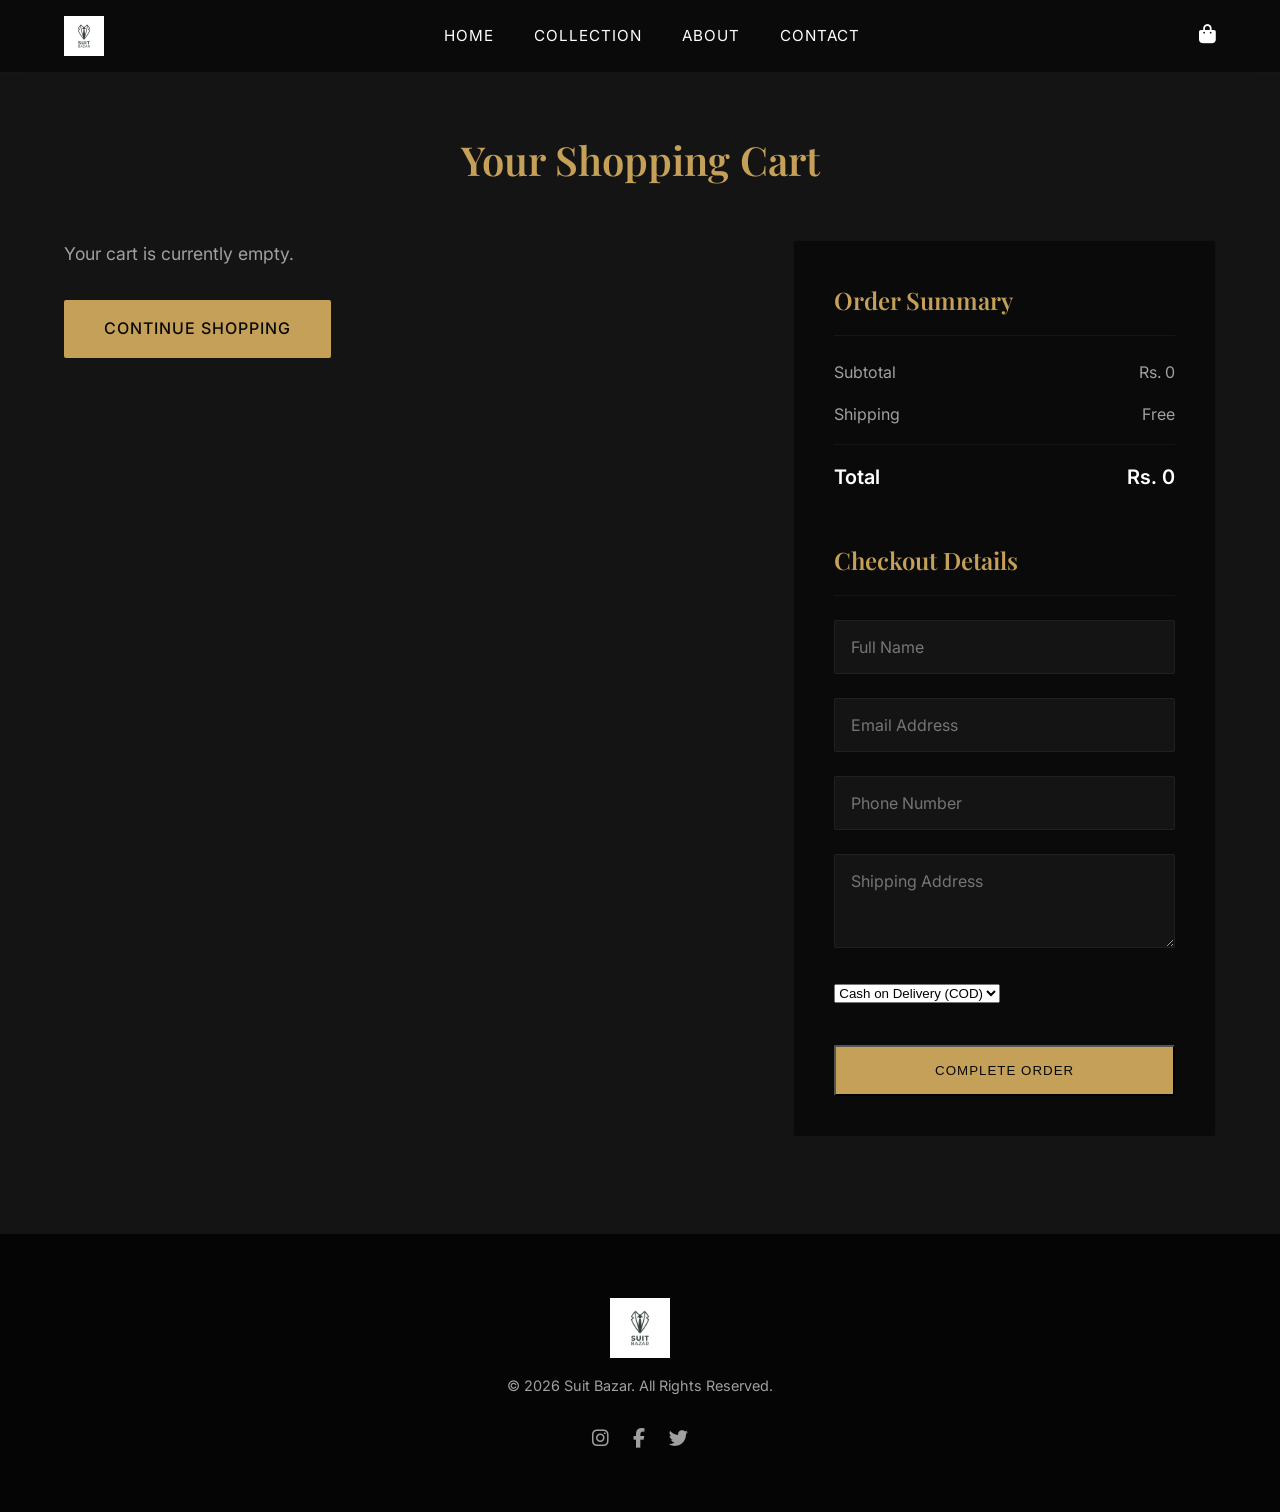
<file: cart.html>
<!DOCTYPE html>
<html lang="en">
<head>
    <meta charset="UTF-8">
    <meta name="viewport" content="width=device-width, initial-scale=1.0">
    <title>Shopping Cart | Suit Bazar</title>
    <link rel="stylesheet" href="style.css">
    <link href="https://fonts.googleapis.com/css2?family=Playfair+Display:ital,wght@0,400;0,600;0,700;1,400&family=Inter:wght@300;400;500;600&display=swap" rel="stylesheet">
    <link rel="stylesheet" href="https://cdnjs.cloudflare.com/ajax/libs/font-awesome/6.4.0/css/all.min.css">
</head>
<body>
    <nav class="navbar active-nav">
        <div class="logo"><img src="logo.png" alt="Suit Bazar"></div>
        <ul class="nav-links">
            <li><a href="index.html">Home</a></li>
            <li><a href="index.html#collection">Collection</a></li>
            <li><a href="about.html">About</a></li>
            <li><a href="contact.html">Contact</a></li>
        </ul>
        <div class="nav-icons">
            <div class="cart-icon" onclick="window.location.href='cart.html'">
                <i class="fas fa-shopping-bag"></i>
                <span class="cart-badge" id="cart-badge">0</span>
            </div>
            <div class="menu-icon">
                <i class="fas fa-bars"></i>
            </div>
        </div>
    </nav>

    <div id="toast-container"></div>

    <section class="cart-section">
        <div class="cart-container">
            <h2>Your Shopping Cart</h2>
            <div class="cart-layout">
                <div class="cart-items" id="cart-items-container">
                    <!-- Cart items injected by JS -->
                </div>
                
                <div class="cart-summary">
                    <h3>Order Summary</h3>
                    <div class="summary-line">
                        <span>Subtotal</span>
                        <span id="cart-subtotal">Rs. 0</span>
                    </div>
                    <div class="summary-line">
                        <span>Shipping</span>
                        <span>Free</span>
                    </div>
                    <div class="summary-line total">
                        <span>Total</span>
                        <span id="cart-total">Rs. 0</span>
                    </div>
                    
                    <h3 class="checkout-heading">Checkout Details</h3>
                    <form id="checkout-form" onsubmit="processCheckout(event)">
                        <div class="form-group">
                            <input type="text" id="chk-name" placeholder="Full Name" required>
                        </div>
                        <div class="form-group">
                            <input type="email" id="chk-email" placeholder="Email Address" required>
                        </div>
                        <div class="form-group">
                            <input type="tel" id="chk-phone" placeholder="Phone Number" required>
                        </div>
                        <div class="form-group">
                            <textarea id="chk-address" rows="3" placeholder="Shipping Address" required></textarea>
                        </div>
                        <div class="form-group">
                            <select id="chk-payment" required>
                                <option value="cod">Cash on Delivery (COD)</option>
                                <option value="card">Credit / Debit Card</option>
                            </select>
                        </div>
                        <button type="submit" class="btn checkout-btn">Complete Order</button>
                    </form>
                </div>
            </div>
        </div>
    </section>

    <footer>
        <div class="footer-content">
            <div class="footer-logo"><img src="logo.png" alt="Suit Bazar"></div>
            <p>&copy; 2026 Suit Bazar. All Rights Reserved.</p>
            <div class="socials">
                <i class="fab fa-instagram"></i>
                <i class="fab fa-facebook-f"></i>
                <i class="fab fa-twitter"></i>
            </div>
        </div>
    </footer>
    <script src="script.js"></script>
</body>
</html>
</file>
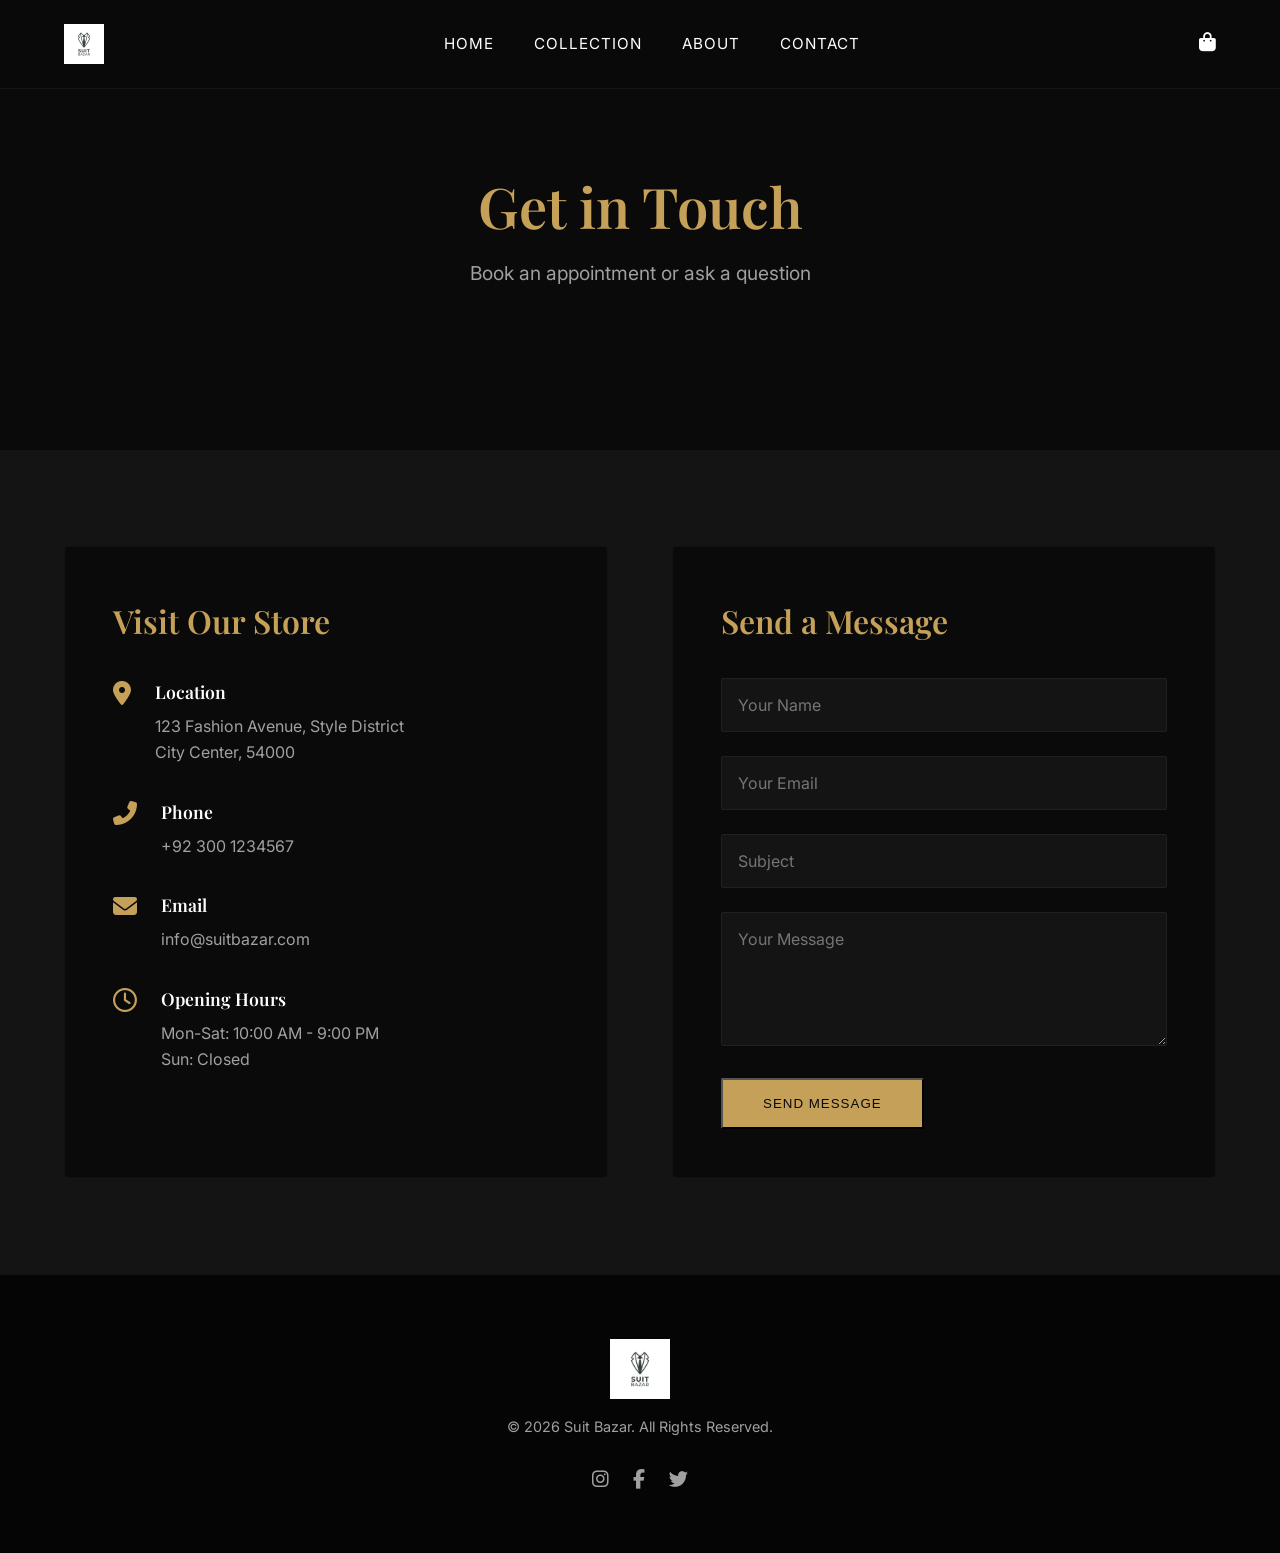
<file: contact.html>
<!DOCTYPE html>
<html lang="en">
<head>
    <meta charset="UTF-8">
    <meta name="viewport" content="width=device-width, initial-scale=1.0">
    <title>Contact Us | Suit Bazar</title>
    <link rel="stylesheet" href="style.css">
    <link href="https://fonts.googleapis.com/css2?family=Playfair+Display:ital,wght@0,400;0,600;0,700;1,400&family=Inter:wght@300;400;500;600&display=swap" rel="stylesheet">
    <link rel="stylesheet" href="https://cdnjs.cloudflare.com/ajax/libs/font-awesome/6.4.0/css/all.min.css">
</head>
<body>
    <nav class="navbar">
        <div class="logo"><img src="logo.png" alt="Suit Bazar"></div>
        <ul class="nav-links">
            <li><a href="index.html">Home</a></li>
            <li><a href="index.html#collection">Collection</a></li>
            <li><a href="about.html">About</a></li>
            <li><a href="contact.html" class="active">Contact</a></li>
        </ul>
        <div class="nav-icons">
            <div class="cart-icon" onclick="window.location.href='cart.html'">
                <i class="fas fa-shopping-bag"></i>
                <span class="cart-badge" id="cart-badge">0</span>
            </div>
            <div class="menu-icon">
                <i class="fas fa-bars"></i>
            </div>
        </div>
    </nav>

    <header class="page-header contact-bg">
        <div class="header-content">
            <h1>Get in Touch</h1>
            <p>Book an appointment or ask a question</p>
        </div>
    </header>

    <section class="contact-section">
        <div class="contact-container">
            <div class="contact-info">
                <h2>Visit Our Store</h2>
                <div class="info-item">
                    <i class="fas fa-map-marker-alt"></i>
                    <div>
                        <h3>Location</h3>
                        <p>123 Fashion Avenue, Style District<br>City Center, 54000</p>
                    </div>
                </div>
                <div class="info-item">
                    <i class="fas fa-phone-alt"></i>
                    <div>
                        <h3>Phone</h3>
                        <p>+92 300 1234567</p>
                    </div>
                </div>
                <div class="info-item">
                    <i class="fas fa-envelope"></i>
                    <div>
                        <h3>Email</h3>
                        <p>info@suitbazar.com</p>
                    </div>
                </div>
                <div class="info-item">
                    <i class="far fa-clock"></i>
                    <div>
                        <h3>Opening Hours</h3>
                        <p>Mon-Sat: 10:00 AM - 9:00 PM<br>Sun: Closed</p>
                    </div>
                </div>
            </div>
            <div class="contact-form">
                <h2>Send a Message</h2>
                <form action="#" method="POST">
                    <div class="form-group">
                        <input type="text" placeholder="Your Name" required>
                    </div>
                    <div class="form-group">
                        <input type="email" placeholder="Your Email" required>
                    </div>
                    <div class="form-group">
                        <input type="text" placeholder="Subject" required>
                    </div>
                    <div class="form-group">
                        <textarea rows="5" placeholder="Your Message" required></textarea>
                    </div>
                    <button type="submit" class="btn">Send Message</button>
                </form>
            </div>
        </div>
    </section>

    <footer>
        <div class="footer-content">
            <div class="footer-logo"><img src="logo.png" alt="Suit Bazar"></div>
            <p>&copy; 2026 Suit Bazar. All Rights Reserved.</p>
            <div class="socials">
                <i class="fab fa-instagram"></i>
                <i class="fab fa-facebook-f"></i>
                <i class="fab fa-twitter"></i>
            </div>
        </div>
    </footer>
    <div id="toast-container"></div>
    <script src="script.js"></script>
</body>
</html>
</file>
<file: style.css>
:root {
    --primary-bg: #0a0a0a;
    --secondary-bg: #141414;
    --text-main: #ffffff;
    --text-muted: #a0a0a0;
    --accent-gold: #c5a059;
    --accent-gold-hover: #dfb96f;
    --font-heading: 'Playfair Display', serif;
    --font-body: 'Inter', sans-serif;
    --transition: all 0.3s ease;
}

* {
    margin: 0;
    padding: 0;
    box-sizing: border-box;
}

html {
    scroll-behavior: smooth;
}

body {
    font-family: var(--font-body);
    background-color: var(--primary-bg);
    color: var(--text-main);
    line-height: 1.6;
}

/* Typography */
h1, h2, h3, .logo {
    font-family: var(--font-heading);
    font-weight: 600;
}

/* Navbar */
.navbar {
    display: flex;
    justify-content: space-between;
    align-items: center;
    padding: 1.5rem 5%;
    position: fixed;
    top: 0;
    width: 100%;
    z-index: 1000;
    background: rgba(10, 10, 10, 0.85);
    backdrop-filter: blur(10px);
    border-bottom: 1px solid rgba(255,255,255,0.05);
    transition: var(--transition);
}

.logo {
    display: flex;
    align-items: center;
}

.logo img {
    height: 40px;
    width: auto;
}

.nav-links {
    display: flex;
    list-style: none;
    gap: 2.5rem;
}

.nav-links a {
    text-decoration: none;
    color: var(--text-main);
    font-size: 0.95rem;
    text-transform: uppercase;
    letter-spacing: 1px;
    transition: var(--transition);
    position: relative;
}

.nav-links a::after {
    content: '';
    position: absolute;
    width: 0;
    height: 2px;
    background: var(--accent-gold);
    bottom: -5px;
    left: 0;
    transition: var(--transition);
}

.nav-links a:hover::after {
    width: 100%;
}

.nav-links a:hover {
    color: var(--accent-gold);
}

.cart-icon i {
    font-size: 1.2rem;
    cursor: pointer;
    transition: var(--transition);
}

.cart-icon i:hover {
    color: var(--accent-gold);
}

/* Hero Section */
.hero {
    height: 100vh;
    background: linear-gradient(rgba(10, 10, 10, 0.7), rgba(10, 10, 10, 0.9)), url('https://images.unsplash.com/photo-1594882645126-14020914d58d?ixlib=rb-4.0.3&auto=format&fit=crop&w=1920&q=80') center/cover no-repeat;
    display: flex;
    align-items: center;
    justify-content: center;
    text-align: center;
    padding: 0 5%;
}

.hero-content h1 {
    font-size: 4.5rem;
    margin-bottom: 1rem;
    animation: fadeInUp 1s ease;
}

.hero-content p {
    font-size: 1.2rem;
    color: var(--text-muted);
    max-width: 600px;
    margin: 0 auto 2.5rem;
    animation: fadeInUp 1s ease 0.2s;
    animation-fill-mode: backwards;
}

/* Buttons */
.btn {
    display: inline-block;
    padding: 1rem 2.5rem;
    background-color: var(--accent-gold);
    color: var(--primary-bg);
    text-decoration: none;
    font-weight: 500;
    text-transform: uppercase;
    letter-spacing: 1px;
    transition: var(--transition);
    border-radius: 2px;
    animation: fadeInUp 1s ease 0.4s;
    animation-fill-mode: backwards;
}

.btn:hover {
    background-color: var(--accent-gold-hover);
    transform: translateY(-3px);
    box-shadow: 0 10px 20px rgba(197, 160, 89, 0.2);
}

.btn-outline {
    background: transparent;
    color: var(--accent-gold);
    border: 1px solid var(--accent-gold);
}

.btn-outline:hover {
    background: var(--accent-gold);
    color: var(--primary-bg);
}

/* Collection Section */
.collection-section {
    padding: 6rem 5%;
    background-color: var(--secondary-bg);
}

.section-title {
    text-align: center;
    margin-bottom: 4rem;
}

.section-title h2 {
    font-size: 2.8rem;
    margin-bottom: 0.5rem;
}

.section-title p {
    color: var(--accent-gold);
    font-style: italic;
    font-size: 1.1rem;
}

.products-grid {
    display: grid;
    grid-template-columns: repeat(auto-fill, minmax(320px, 1fr));
    gap: 3rem;
}

.product-card {
    background: var(--primary-bg);
    border-radius: 4px;
    overflow: hidden;
    transition: var(--transition);
    position: relative;
    border: 1px solid rgba(255,255,255,0.03);
}

.product-card:hover {
    transform: translateY(-10px);
    box-shadow: 0 20px 40px rgba(0,0,0,0.5);
    border-color: rgba(197, 160, 89, 0.2);
}

.img-container {
    position: relative;
    height: 450px;
    overflow: hidden;
}

.img-container img {
    width: 100%;
    height: 100%;
    object-fit: cover;
    transition: transform 0.6s ease;
}

.product-card:hover .img-container img {
    transform: scale(1.05);
}

.overlay {
    position: absolute;
    top: 0;
    left: 0;
    width: 100%;
    height: 100%;
    background: rgba(0,0,0,0.5);
    display: flex;
    align-items: center;
    justify-content: center;
    opacity: 0;
    transition: var(--transition);
}

.product-card:hover .overlay {
    opacity: 1;
}

.add-btn {
    padding: 0.8rem 1.5rem;
    background: var(--accent-gold);
    color: var(--primary-bg);
    border: none;
    font-family: var(--font-body);
    font-weight: 500;
    text-transform: uppercase;
    letter-spacing: 1px;
    cursor: pointer;
    transform: translateY(20px);
    transition: var(--transition);
}

.product-card:hover .add-btn {
    transform: translateY(0);
}

.add-btn:hover {
    background: var(--text-main);
}

.product-info {
    padding: 1.5rem;
    text-align: center;
}

.product-info h3 {
    font-size: 1.25rem;
    margin-bottom: 0.5rem;
    letter-spacing: 0.5px;
}

.price {
    color: var(--accent-gold);
    font-weight: 600;
    font-size: 1.1rem;
}

/* Banner Section */
.banner {
    padding: 8rem 5%;
    text-align: center;
    background: linear-gradient(rgba(10, 10, 10, 0.8), rgba(10, 10, 10, 0.8)), url('https://images.unsplash.com/photo-1613852037984-7a38a7c1d739?ixlib=rb-4.0.3&auto=format&fit=crop&w=1920&q=80') center/cover no-repeat;
    background-attachment: fixed;
}

.banner-content h2 {
    font-size: 3.5rem;
    margin-bottom: 1rem;
    color: var(--accent-gold);
}

.banner-content p {
    font-size: 1.2rem;
    margin-bottom: 2.5rem;
    color: var(--text-main);
    max-width: 600px;
    margin: 0 auto 2.5rem;
}

/* Footer */
footer {
    background: #050505;
    padding: 4rem 5%;
    text-align: center;
    border-top: 1px solid rgba(255,255,255,0.05);
}

.footer-logo {
    display: flex;
    justify-content: center;
    align-items: center;
    margin-bottom: 1rem;
}

.footer-logo img {
    height: 60px;
    width: auto;
}

.footer-content p {
    color: var(--text-muted);
    font-size: 0.9rem;
    margin-bottom: 2rem;
}

.socials {
    display: flex;
    justify-content: center;
    gap: 1.5rem;
}

.socials i {
    font-size: 1.2rem;
    color: var(--text-muted);
    cursor: pointer;
    transition: var(--transition);
}

.socials i:hover {
    color: var(--accent-gold);
    transform: translateY(-3px);
}

/* Animations */
@keyframes fadeInUp {
    from {
        opacity: 0;
        transform: translateY(30px);
    }
    to {
        opacity: 1;
        transform: translateY(0);
    }
}

/* Page Headers */
.page-header {
    height: 50vh;
    display: flex;
    align-items: center;
    justify-content: center;
    text-align: center;
    padding: 0 5%;
    margin-top: 0;
}

.about-bg {
    background: linear-gradient(rgba(10, 10, 10, 0.7), rgba(10, 10, 10, 0.9)), url('https://images.unsplash.com/photo-1594938328870-9824249dcbdd?ixlib=rb-4.0.3&auto=format&fit=crop&w=1920&q=80') center/cover no-repeat;
}

.contact-bg {
    background: linear-gradient(rgba(10, 10, 10, 0.7), rgba(10, 10, 10, 0.9)), url('https://images.unsplash.com/photo-1556905055-8f358a7a47b2?ixlib=rb-4.0.3&auto=format&fit=crop&w=1920&q=80') center/cover no-repeat;
}

.header-content h1 {
    font-size: 3.5rem;
    color: var(--accent-gold);
    margin-bottom: 0.5rem;
}

.header-content p {
    font-size: 1.2rem;
    color: var(--text-muted);
}

/* About Section */
.about-section {
    padding: 6rem 5%;
    background-color: var(--secondary-bg);
}

.about-container {
    display: flex;
    gap: 4rem;
    max-width: 1200px;
    margin: 0 auto;
    align-items: center;
}

.about-image {
    flex: 1;
}

.about-image img {
    width: 100%;
    border-radius: 4px;
    box-shadow: 0 20px 40px rgba(0,0,0,0.5);
}

.about-text {
    flex: 1;
}

.about-text h2 {
    font-size: 2.5rem;
    margin-bottom: 1.5rem;
    color: var(--accent-gold);
}

.about-text p {
    margin-bottom: 1.5rem;
    color: var(--text-muted);
    font-size: 1.1rem;
}

.stats {
    display: flex;
    gap: 3rem;
    margin-top: 3rem;
    padding-top: 2rem;
    border-top: 1px solid rgba(255,255,255,0.05);
}

.stat-item h3 {
    font-size: 2.5rem;
    color: var(--accent-gold);
    margin-bottom: 0.5rem;
}

.stat-item p {
    color: var(--text-main);
    text-transform: uppercase;
    letter-spacing: 1px;
    font-size: 0.9rem;
}

/* Contact Section */
.contact-section {
    padding: 6rem 5%;
    background-color: var(--secondary-bg);
}

.contact-container {
    display: flex;
    gap: 4rem;
    max-width: 1200px;
    margin: 0 auto;
}

.contact-info, .contact-form {
    flex: 1;
    background: var(--primary-bg);
    padding: 3rem;
    border-radius: 4px;
    border: 1px solid rgba(255,255,255,0.03);
}

.contact-info h2, .contact-form h2 {
    font-size: 2rem;
    margin-bottom: 2rem;
    color: var(--accent-gold);
}

.info-item {
    display: flex;
    gap: 1.5rem;
    margin-bottom: 2rem;
}

.info-item i {
    font-size: 1.5rem;
    color: var(--accent-gold);
    margin-top: 0.2rem;
}

.info-item h3 {
    font-size: 1.1rem;
    margin-bottom: 0.5rem;
}

.info-item p {
    color: var(--text-muted);
}

.form-group {
    margin-bottom: 1.5rem;
}

.form-group input, .form-group textarea {
    width: 100%;
    padding: 1rem;
    background: var(--secondary-bg);
    border: 1px solid rgba(255,255,255,0.05);
    color: var(--text-main);
    font-family: var(--font-body);
    font-size: 1rem;
    border-radius: 2px;
    transition: var(--transition);
}

.form-group input:focus, .form-group textarea:focus {
    outline: none;
    border-color: var(--accent-gold);
}

/* Product Details */
.product-details-section {
    padding: 8rem 5% 6rem;
    background-color: var(--primary-bg);
}

.product-details-container {
    display: flex;
    gap: 4rem;
    max-width: 1200px;
    margin: 0 auto;
}

.product-image-gallery {
    flex: 1;
}

.product-image-gallery img {
    width: 100%;
    border-radius: 4px;
    border: 1px solid rgba(255,255,255,0.03);
}

.product-info-detail {
    flex: 1;
}

.breadcrumb {
    color: var(--text-muted);
    font-size: 0.9rem;
    margin-bottom: 1rem;
}

.breadcrumb a {
    color: var(--text-main);
    text-decoration: none;
    transition: var(--transition);
}

.breadcrumb a:hover {
    color: var(--accent-gold);
}

.breadcrumb span {
    color: var(--accent-gold);
}

.product-info-detail h1 {
    font-size: 2.5rem;
    margin-bottom: 0.5rem;
}

.product-info-detail .product-price {
    font-size: 1.8rem;
    color: var(--accent-gold);
    font-weight: 600;
    margin-bottom: 2rem;
}

.product-description {
    margin-bottom: 2.5rem;
    padding-bottom: 2.5rem;
    border-bottom: 1px solid rgba(255,255,255,0.05);
}

.product-description p {
    color: var(--text-muted);
    margin-bottom: 1.5rem;
}

.product-description ul {
    list-style-position: inside;
    color: var(--text-muted);
}

.product-description li {
    margin-bottom: 0.5rem;
}

.product-options {
    display: flex;
    gap: 3rem;
    margin-bottom: 2.5rem;
}

.product-options h3 {
    font-size: 1rem;
    margin-bottom: 1rem;
    text-transform: uppercase;
    letter-spacing: 1px;
}

.sizes {
    display: flex;
    gap: 0.5rem;
    flex-wrap: wrap;
}

.size-btn {
    display: inline-block;
    padding: 0.5rem 1rem;
    border: 1px solid rgba(255,255,255,0.2);
    cursor: pointer;
    transition: var(--transition);
}

.size-btn:hover, .size-btn.active {
    border-color: var(--accent-gold);
    color: var(--accent-gold);
}

.quantity-selector input {
    width: 80px;
    padding: 0.5rem;
    background: transparent;
    border: 1px solid rgba(255,255,255,0.2);
    color: var(--text-main);
    font-size: 1rem;
    text-align: center;
}

.product-actions {
    display: flex;
    gap: 1rem;
}

.add-to-cart-btn {
    flex: 1;
}

.wishlist-btn {
    padding: 1rem 1.5rem;
}

/* Nav fix for pages without hero */
.navbar.active-nav {
    background: rgba(10, 10, 10, 0.95);
    padding: 1rem 5%;
}

@media (max-width: 900px) {
    .about-container, .contact-container, .product-details-container {
        flex-direction: column;
    }
}

/* Cart Badge */
.cart-icon {
    position: relative;
    cursor: pointer;
}

.cart-badge {
    position: absolute;
    top: -8px;
    right: -8px;
    background-color: #ff3b3b;
    color: white;
    font-size: 0.75rem;
    font-weight: 700;
    width: 18px;
    height: 18px;
    border-radius: 50%;
    display: flex;
    align-items: center;
    justify-content: center;
    font-family: var(--font-body);
}

/* Toast Notifications */
#toast-container {
    position: fixed;
    bottom: 2rem;
    right: 2rem;
    z-index: 9999;
    display: flex;
    flex-direction: column;
    gap: 1rem;
}

.toast {
    background: var(--accent-gold);
    color: var(--primary-bg);
    padding: 1rem 1.5rem;
    border-radius: 4px;
    font-weight: 600;
    box-shadow: 0 5px 15px rgba(0,0,0,0.3);
    transform: translateX(120%);
    transition: transform 0.3s ease;
}

.toast.show {
    transform: translateX(0);
}

/* Cart Section */
.cart-section {
    padding: 8rem 5% 6rem;
    background-color: var(--secondary-bg);
    min-height: 80vh;
}

.cart-container h2 {
    font-size: 2.5rem;
    margin-bottom: 3rem;
    color: var(--accent-gold);
    text-align: center;
}

.cart-layout {
    display: flex;
    gap: 3rem;
    max-width: 1200px;
    margin: 0 auto;
}

.cart-items {
    flex: 2;
}

.cart-item {
    display: flex;
    align-items: center;
    gap: 1.5rem;
    background: var(--primary-bg);
    padding: 1.5rem;
    border-radius: 4px;
    margin-bottom: 1.5rem;
    border: 1px solid rgba(255,255,255,0.03);
}

.cart-item img {
    width: 100px;
    height: 100px;
    object-fit: cover;
    border-radius: 4px;
}

.item-details {
    flex: 2;
}

.item-details h4 {
    font-size: 1.1rem;
    margin-bottom: 0.5rem;
}

.item-details p {
    color: var(--text-muted);
    font-size: 0.9rem;
}

.item-price {
    color: var(--accent-gold) !important;
    font-weight: 600;
    margin-top: 0.5rem;
}

.item-quantity {
    display: flex;
    align-items: center;
    gap: 1rem;
    flex: 1;
}

.item-quantity button {
    background: transparent;
    border: 1px solid rgba(255,255,255,0.2);
    color: var(--text-main);
    width: 30px;
    height: 30px;
    cursor: pointer;
    transition: var(--transition);
}

.item-quantity button:hover {
    border-color: var(--accent-gold);
    color: var(--accent-gold);
}

.item-total {
    flex: 1;
    font-weight: 600;
}

.remove-btn {
    background: transparent;
    border: none;
    color: #ff3b3b;
    cursor: pointer;
    font-size: 1.2rem;
    transition: var(--transition);
}

.remove-btn:hover {
    transform: scale(1.1);
}

.empty-cart-msg {
    color: var(--text-muted);
    font-size: 1.1rem;
    margin-bottom: 2rem;
}

.cart-summary {
    flex: 1;
    background: var(--primary-bg);
    padding: 2.5rem;
    border-radius: 4px;
    border: 1px solid rgba(255,255,255,0.03);
    height: fit-content;
}

.cart-summary h3 {
    font-size: 1.5rem;
    margin-bottom: 1.5rem;
    color: var(--accent-gold);
    border-bottom: 1px solid rgba(255,255,255,0.05);
    padding-bottom: 1rem;
}

.summary-line {
    display: flex;
    justify-content: space-between;
    margin-bottom: 1rem;
    color: var(--text-muted);
}

.summary-line.total {
    border-top: 1px solid rgba(255,255,255,0.05);
    padding-top: 1rem;
    margin-top: 1rem;
    color: var(--text-main);
    font-size: 1.25rem;
    font-weight: 600;
}

.checkout-heading {
    margin-top: 3rem;
}

.checkout-btn {
    width: 100%;
    margin-top: 1rem;
    text-align: center;
}

@media (max-width: 900px) {
    .cart-layout {
        flex-direction: column;
    }
    .cart-item {
        flex-wrap: wrap;
    }
    .cart-item img {
        width: 80px;
        height: 80px;
    }
}

.nav-icons {
    display: flex;
    align-items: center;
    gap: 1.5rem;
}

.menu-icon {
    display: none;
    font-size: 1.5rem;
    cursor: pointer;
    color: var(--text-main);
    transition: var(--transition);
}

.menu-icon:hover {
    color: var(--accent-gold);
}

/* Responsive */
@media (max-width: 768px) {
    .navbar {
        padding: 1.2rem 5%;
    }
    
    .nav-links {
        position: absolute;
        top: 100%;
        left: 0;
        width: 100%;
        background: rgba(10, 10, 10, 0.95);
        flex-direction: column;
        gap: 0;
        max-height: 0;
        overflow: hidden;
        transition: max-height 0.3s ease;
        margin-top: 0;
        border-top: 1px solid rgba(255,255,255,0.05);
    }
    
    .nav-links.active {
        max-height: 250px;
    }
    
    .nav-links li {
        width: 100%;
        text-align: center;
    }
    
    .nav-links a {
        display: block;
        padding: 1.2rem;
    }
    
    .nav-links a::after {
        display: none;
    }
    
    .menu-icon {
        display: block;
    }

    .hero-content h1 {
        font-size: 3rem;
    }
    .section-title h2 {
        font-size: 2.2rem;
    }
    .banner-content h2 {
        font-size: 2.5rem;
    }
}
</file>
